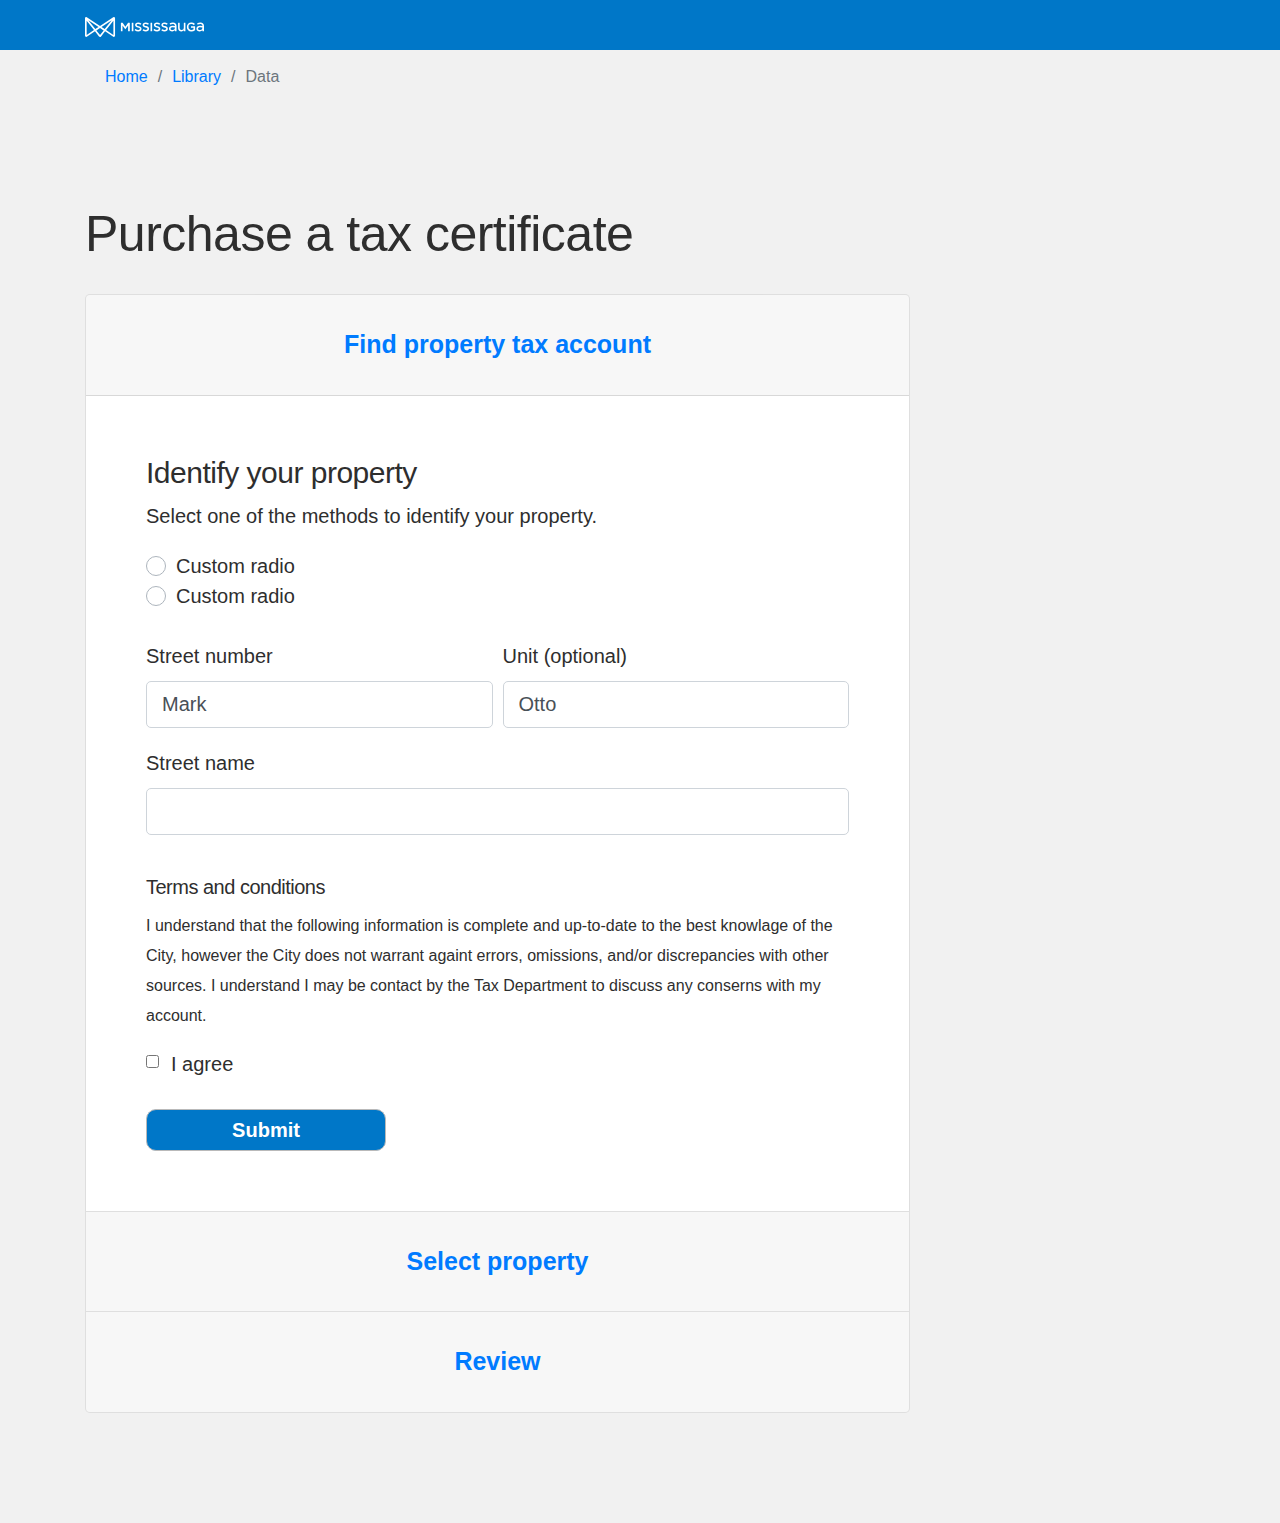
<file: test.html>
<!DOCTYPE html>
<html lang="en">
<head>
    <meta charset="UTF-8">
    <meta name="viewport" content="width=device-width, initial-scale=1.0">
    <title>Document</title>   
    <link rel="stylesheet" href="https://stackpath.bootstrapcdn.com/bootstrap/4.4.1/css/bootstrap.min.css" integrity="sha384-Vkoo8x4CGsO3+Hhxv8T/Q5PaXtkKtu6ug5TOeNV6gBiFeWPGFN9MuhOf23Q9Ifjh" crossorigin="anonymous">
    <link rel="stylesheet" href="stylesheets/style.css">
</head>
<body>
    <header class="header py-2">
        <div class="container">
            <div class="row">
                <div class="col">
                    <a href="#"><img src="images/svg/mississauga_logo.svg" alt="Mississauga"></a>
                </div>
            </div>
        </div>
    </header>
    <section>
      <div class="container">
        <div class="row">
          <div class="col-12">
            <nav aria-label="breadcrumb">
              <ol class="breadcrumb">
                <li class="breadcrumb-item"><a href="#">Home</a></li>
                <li class="breadcrumb-item"><a href="#">Library</a></li>
                <li class="breadcrumb-item active" aria-current="page">Data</li>
              </ol>
            </nav>
          </div>
        </div>
    </div>
    </section> 
      <a>
    </div>
    <main>
        <div class="container">
            <div class="row">
                <div class="col-xl-9">
                    <h1>Purchase a tax certificate</h1>
                    <!-- <h2>This is heading 2</h2>
                    <h3>This is heading 3</h3>
                    <h4>This is heading 4</h4>
                    <h5>This is heading 5</h5>
                    <h6>This is heading 6</h6> -->
                    
                    <!--ACCORDION STEPPER-->
                    <div class="accordion my-4 stepper" id="accordionExample">
                        <div class="card">
                          <div class="card-header" id="headingOne">
                            <h2 class="mb-0">
                              <button class="btn btn-link btn-lg btn-block" type="button" data-toggle="collapse" data-target="#collapseOne" aria-expanded="true" aria-controls="collapseOne">
                                Find property tax account
                              </button>
                            </h2>
                          </div>
                      
                          <div id="collapseOne" class="collapse show" aria-labelledby="headingOne" data-parent="#accordionExample">
                            <div class="card-body py-4 p-sm-5">
                              <h4>Identify your property</h4>
                                <p>Select one of the methods to identify your property.</p>
                                <form>
                                    <div class="custom-control custom-radio">
                                      <input type="radio" class="custom-control-input" id="customRadio" name="example1" value="customEx">
                                      <label class="custom-control-label" for="customRadio">Custom radio</label>
                                    </div>
                                    <div class="custom-control custom-radio">
                                        <input type="radio" class="custom-control-input" id="customRadio" name="example1" value="customEx">
                                        <label class="custom-control-label" for="customRadio">Custom radio</label>
                                      </div>
                                  </form> 

                              <!--FORM-->
                              <form class="needs-validation pt-4" novalidate>
                                <div class="form-row">
                                  <div class="col-6 mb-3">
                                    <label for="validationCustom01">Street number</label>
                                    <input type="text" class="form-control" id="validationCustom01" value="Mark" required>
                                    <div class="valid-feedback">
                                      Looks good!
                                    </div>
                                  </div>
                                  <div class="col-6 mb-3">
                                    <label for="validationCustom02">Unit <span>(optional)</span></label>
                                    <input type="text" class="form-control" id="validationCustom02" value="Otto" required>
                                    <div class="valid-feedback">
                                      Looks good!
                                    </div>
                                  </div>

                                </div>
                                <div class="form-row">
                                  <div class="col-12 mb-3">
                                    <label for="validationCustom03">Street name</label>
                                    <input type="text" class="form-control" id="validationCustom03" required>
                                    <div class="invalid-feedback">
                                      Please provide a street name.
                                    </div>
                                  </div>
                                </div>
                                <div class="my-3 terms">
                                    <h6>Terms and conditions</h6>
                                    <small>I understand that the following information is complete and up-to-date to the best knowlage of the City, however the City does not warrant againt errors, omissions, and/or discrepancies with other sources. I understand I may be contact by the Tax Department to discuss any conserns with my account.</small>
                                    <div class="form-group mt-3">
                                        <div class="form-check">
                                            <input class="form-check-input" type="checkbox" value="" id="invalidCheck" required>
                                            <label class="form-check-label" for="invalidCheck">
                                                I agree
                                            </label>
                                            <div class="invalid-feedback">
                                                You must agree before submitting.
                                            </div>
                                        </div>
                                    </div>
                                </div>
                                <button class="btn btn-primary mt-2" type="submit">Submit</button>
                                </form>
                              
                              <script>
                              // Example starter JavaScript for disabling form submissions if there are invalid fields
                              (function() {
                                'use strict';
                                window.addEventListener('load', function() {
                                  // Fetch all the forms we want to apply custom Bootstrap validation styles to
                                  var forms = document.getElementsByClassName('needs-validation');
                                  // Loop over them and prevent submission
                                  var validation = Array.prototype.filter.call(forms, function(form) {
                                    form.addEventListener('submit', function(event) {
                                      if (form.checkValidity() === false) {
                                        event.preventDefault();
                                        event.stopPropagation();
                                      }
                                      form.classList.add('was-validated');
                                    }, false);
                                  });
                                }, false);
                              })();
                              </script>
                              <!--/FORM-->
                              
                            </div>
                          </div>
                        </div>
                        <div class="card">
                          <div class="card-header" id="headingTwo">
                            <h5 class="mb-0">
                              <button class="btn btn-link btn-lg btn-block collapsed" type="button" data-toggle="collapse" data-target="#collapseTwo" aria-expanded="false" aria-controls="collapseTwo">
                                Select property
                              </button>
                            </h5>
                          </div>
                          <div id="collapseTwo" class="collapse" aria-labelledby="headingTwo" data-parent="#accordionExample">
                            <div class="card-body py-4 p-sm-5">
                              <h5>Multiple roll numbers where found</h5>
                              <p>Please chose a property from the following list.</p>


                              <div class="custom-control custom-radio mt-3">
                                <input type="radio" id="customRadio3" name="customRadio" class="custom-control-input">
                                <label class="custom-control-label" for="customRadio3" checked="checked">000-000-000-000<br /><span><span>Located there</span></label>
                            </div>
                            <div class="custom-control custom-radio">
                                <input type="radio" id="customRadio4" name="customRadio" class="custom-control-input">
                                <label class="custom-control-label" for="customRadio4">000-000-000-002<br /><span><span>Located there</span></label>
                            </div>
                            <button class="btn btn-primary mt-2" type="submit">Next</button>
                              
                            </div>
                          </div>
                        </div>
                        <div class="card">
                          <div class="card-header" id="headingThree">
                            <h5 class="mb-0">
                              <button class="btn btn-link btn-lg btn-block collapsed" type="button" data-toggle="collapse" data-target="#collapseThree" aria-expanded="false" aria-controls="collapseThree">
                                Review
                              </button>
                            </h5>
                          </div>
                          <div id="collapseThree" class="collapse" aria-labelledby="headingThree" data-parent="#accordionExample">
                            <div class="card-body py-4 p-sm-5">
                              <p>Hello.</p>
                            </div>
                          </div>
                        </div>
                        
                      </div>
                    </div>
                    <!--/ACCORDION STELLER-->

                </div>
            </div>
        </div>
    </main>
</body>
<!-- jQuery first, then Popper.js, then Bootstrap JS -->
<script src="https://code.jquery.com/jquery-3.3.1.slim.min.js" integrity="sha384-q8i/X+965DzO0rT7abK41JStQIAqVgRVzpbzo5smXKp4YfRvH+8abtTE1Pi6jizo" crossorigin="anonymous"></script>
<script src="https://cdnjs.cloudflare.com/ajax/libs/popper.js/1.14.3/umd/popper.min.js" integrity="sha384-ZMP7rVo3mIykV+2+9J3UJ46jBk0WLaUAdn689aCwoqbBJiSnjAK/l8WvCWPIPm49" crossorigin="anonymous"></script>
<script src="https://stackpath.bootstrapcdn.com/bootstrap/4.1.3/js/bootstrap.min.js" integrity="sha384-ChfqqxuZUCnJSK3+MXmPNIyE6ZbWh2IMqE241rYiqJxyMiZ6OW/JmZQ5stwEULTy" crossorigin="anonymous"></script>
</html>
</file>
<file: stylesheets/style.css>
h1 {
  font-family: Gotham, helvetica, arial, sans-serif;
  letter-spacing: -.025rem;
}

h1:first-child {
  margin-top: 0px;
}

h1 + p {
  margin: 0 0 1rem 0;
}

h2 {
  font-family: Gotham, helvetica, arial, sans-serif;
  letter-spacing: -.025rem;
}

h2:first-child {
  margin-top: 0px;
}

h2 + p {
  margin: 0 0 1rem 0;
}

h3 {
  font-family: Gotham, helvetica, arial, sans-serif;
  letter-spacing: -.025rem;
}

h3:first-child {
  margin-top: 0px;
}

h3 + p {
  margin: 0 0 1rem 0;
}

h4 {
  font-family: Gotham, helvetica, arial, sans-serif;
  letter-spacing: -.025rem;
}

h4:first-child {
  margin-top: 0px;
}

h4 + p {
  margin: 0 0 1rem 0;
}

h5 {
  font-family: Gotham, helvetica, arial, sans-serif;
  letter-spacing: -.025rem;
}

h5:first-child {
  margin-top: 0px;
}

h5 + p {
  margin: 0 0 1rem 0;
}

h6 {
  font-family: Gotham, helvetica, arial, sans-serif;
  letter-spacing: -.025rem;
}

h6:first-child {
  margin-top: 0px;
}

h6 + p {
  margin: 0 0 1rem 0;
}

p {
  margin: 0;
}

p + p {
  margin: 1rem 0 0 0;
}

.breadcrumb {
  background: transparent;
  font-size: .8rem;
}

footer {
  background-color: #003050;
  color: #B9B9B9;
  font-size: .75em;
  font-weight: 500;
}

footer ul {
  list-style-type: none;
  margin: 0;
  padding: 0;
}

footer a {
  font-family: gotham book;
  color: #FFFFFF;
  font-weight: 300;
}

footer a:hover {
  color: #FFFFFF;
}

footer .bottom-footer {
  border-top: 1px solid rgba(233, 233, 233, 0.2);
  padding: .75rem;
  font-family: gotham book;
}

footer .bottom-footer ul li {
  float: left;
}

footer .bottom-footer ul li:last-child::after {
  content: "";
}

footer .bottom-footer ul li::after {
  content: "|";
  color: #FFFFFF;
}

footer .bottom-footer ul li a {
  padding: 0 1rem;
}

.alert {
  font-size: .9rem;
  border: none;
  border-radius: 0px;
}

.alert h6 {
  margin: .25rem 0 .1rem 0;
  font-weight: 500;
  font-family: Gotham Narrow SSm A, Gotham Narrow SSm B, Helvetica, Arial, sans-serif;
}

.alert a {
  font-weight: 500;
  color: #00629B;
  text-decoration: underline;
}

.alert.alert-info {
  background-image: url("../images/svg/icon_info.svg");
  background-repeat: no-repeat;
  background-size: 1.5rem;
  background-position: .75rem .75rem;
  padding-left: 3rem;
  color: #003050;
  background-color: #C6DDEE;
  border-left: 0.25rem solid #0077C8;
}

.alert.alert-success {
  background-image: url("../images/svg/icon_valid.svg");
  background-repeat: no-repeat;
  background-size: 1.5rem;
  background-position: .75rem .75rem;
  padding-left: 3rem;
  color: #00381E;
  background-color: #D3E9D5;
  border-left: 0.25rem solid #009E5F;
}

.alert.alert-error {
  background-image: url("../images/svg/icon_error.svg");
  background-repeat: no-repeat;
  background-size: 1.5rem;
  background-position: .75rem .75rem;
  padding-left: 3rem;
  color: #660300;
  background-color: #EAC7C6;
  border-left: 0.25rem solid #B80600;
}

.btn {
  font-family: GothamBook, helvetica, arial, sans-serif;
  padding: .25rem 2rem;
  min-width: 12rem;
  border-radius: .5rem;
  font-weight: 600;
}

.btn.btn-lg {
  padding: .75rem 3rem;
}

.btn.btn-primary {
  border: #B9B9B9 1px solid;
  background: #0077C8;
  color: #FFFFFF;
}

.btn.btn-primary:hover {
  background: #00629B;
}

.btn.btn-primary:focus, .btn.btn-primary:active {
  -webkit-box-shadow: 0px 0px 4px #00A9E0;
          box-shadow: 0px 0px 4px #00A9E0;
  border: none;
}

html {
  font-size: 16px;
}

@media only screen and (min-width: 768px) {
  html {
    font-size: 18px;
  }
}

@media only screen and (min-width: 992px) {
  html {
    font-size: 20px;
  }
}

body {
  background: #F1F1F1;
  color: #2E2E2E;
  font-family: Gotham Narrow SSm A, Gotham Narrow SSm B, Helvetica, Arial, sans-serif;
}

header {
  background: #0077C8;
  color: #FFFFFF;
}

header a {
  color: #FFFFFF;
  text-decoration: none;
}

main {
  margin: calc(1rem * 4) 0;
}
/*# sourceMappingURL=style.css.map */
</file>
